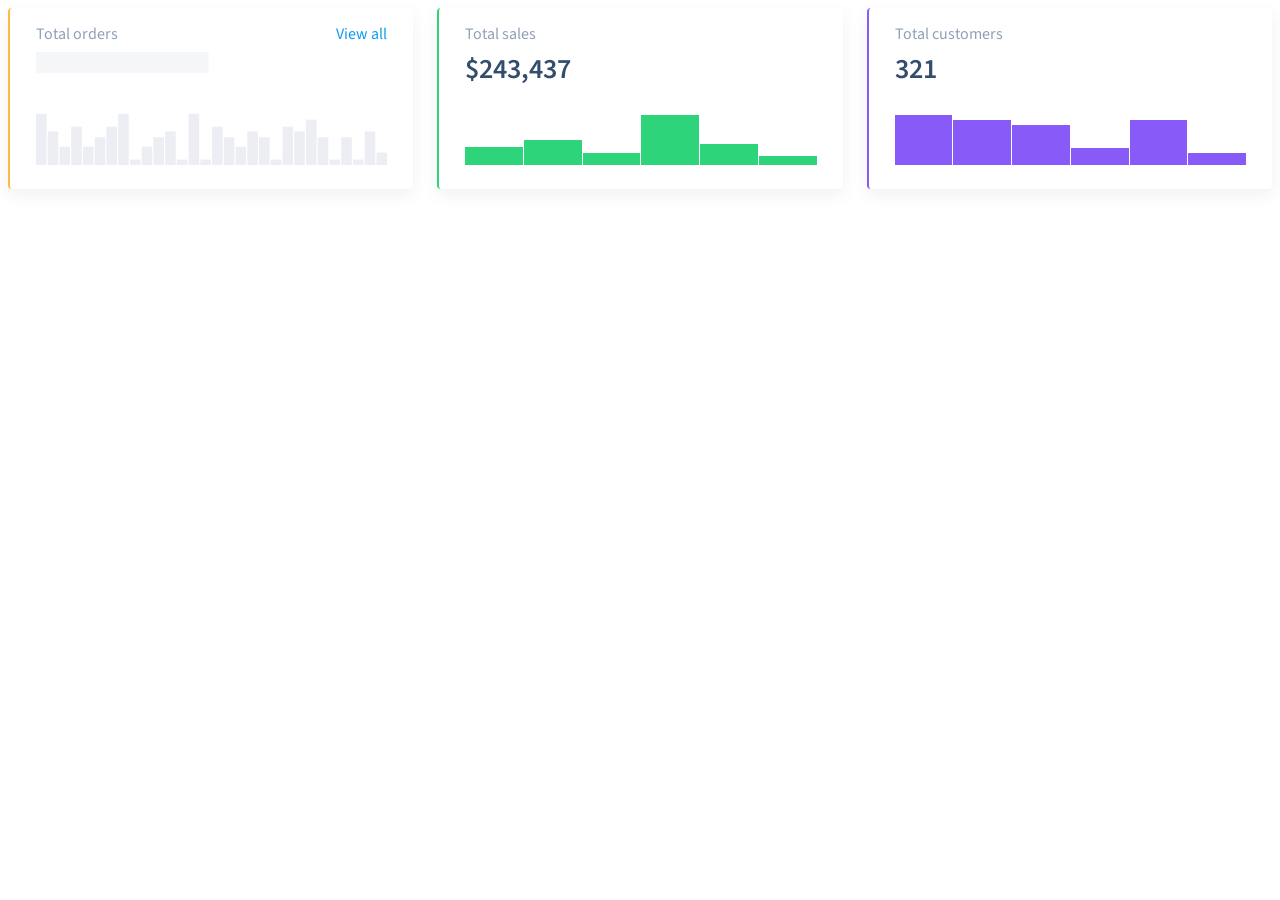
<file: 04-oop-basic-intro-to-dom/1-column-chart/index.html>
<!DOCTYPE html>
<html lang="en">
  <head>
    <meta charset="UTF-8" />
    <title>ColumnChart</title>
    <link rel="stylesheet" type="text/css" href="style.css" />
  </head>

  <body>
    <div class="dashboard__charts">
      <div id="orders" class="dashboard__chart_orders"></div>
      <div id="sales" class="dashboard__chart_sales"></div>
      <div id="customers" class="dashboard__chart_customers"></div>
    </div>

    <script type="module">
      import ColumnChart from './index.js';

      const ordersData = [];
      const salesData = [ 30, 40, 20, 80, 35, 15 ];
      const customersData = [ 100, 90, 80, 35, 90, 25 ];

      const ordersChart = new ColumnChart({
        data: ordersData,
        label: 'orders',
        value: 344,
        link: '#'
      });

      const salesChart = new ColumnChart({
        data: salesData,
        label: 'sales',
        value: '$243,437'
      });

      const customersChart = new ColumnChart({
        data: customersData,
        label: 'customers',
        value: 321
      });

      orders.append(ordersChart.element);
      sales.append(salesChart.element);
      customers.append(customersChart.element);
    </script>
  </body>
</html>
</file>
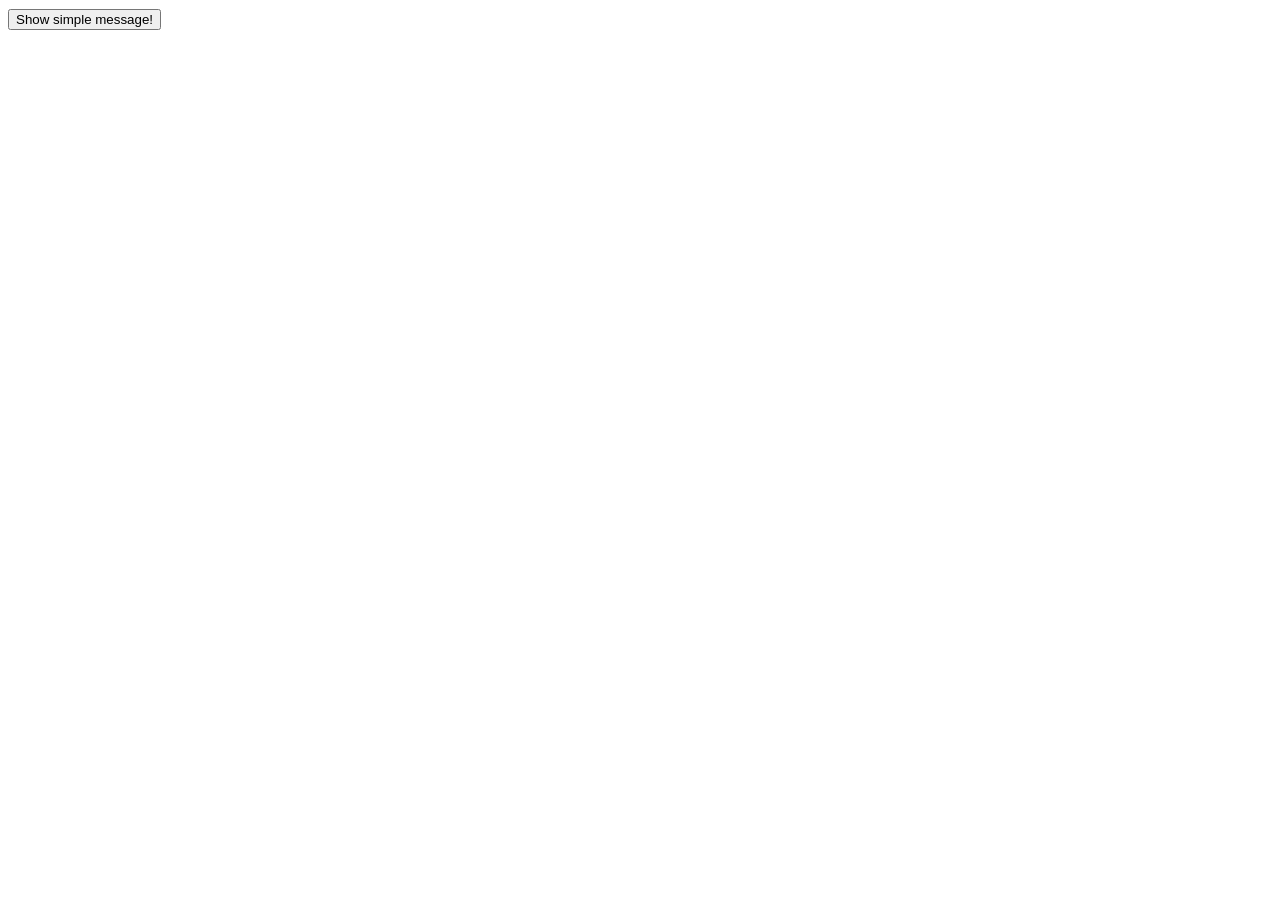
<file: 05-dom-document-loading/1-notification/index.html>
<!doctype html>
<meta charset="UTF-8">

<head>
  <link rel="stylesheet" type="text/css" href="style.css">
</head>

<button id="btn1">Show simple message!</button>

<script type="module">
  import NotificationMessage from './index.js';

  btn1.addEventListener('click', () => {
    const notification = new NotificationMessage('Hello World', {
      duration: 2000,
      type: 'success'
    });

    notification.show();
  });
</script>
</file>
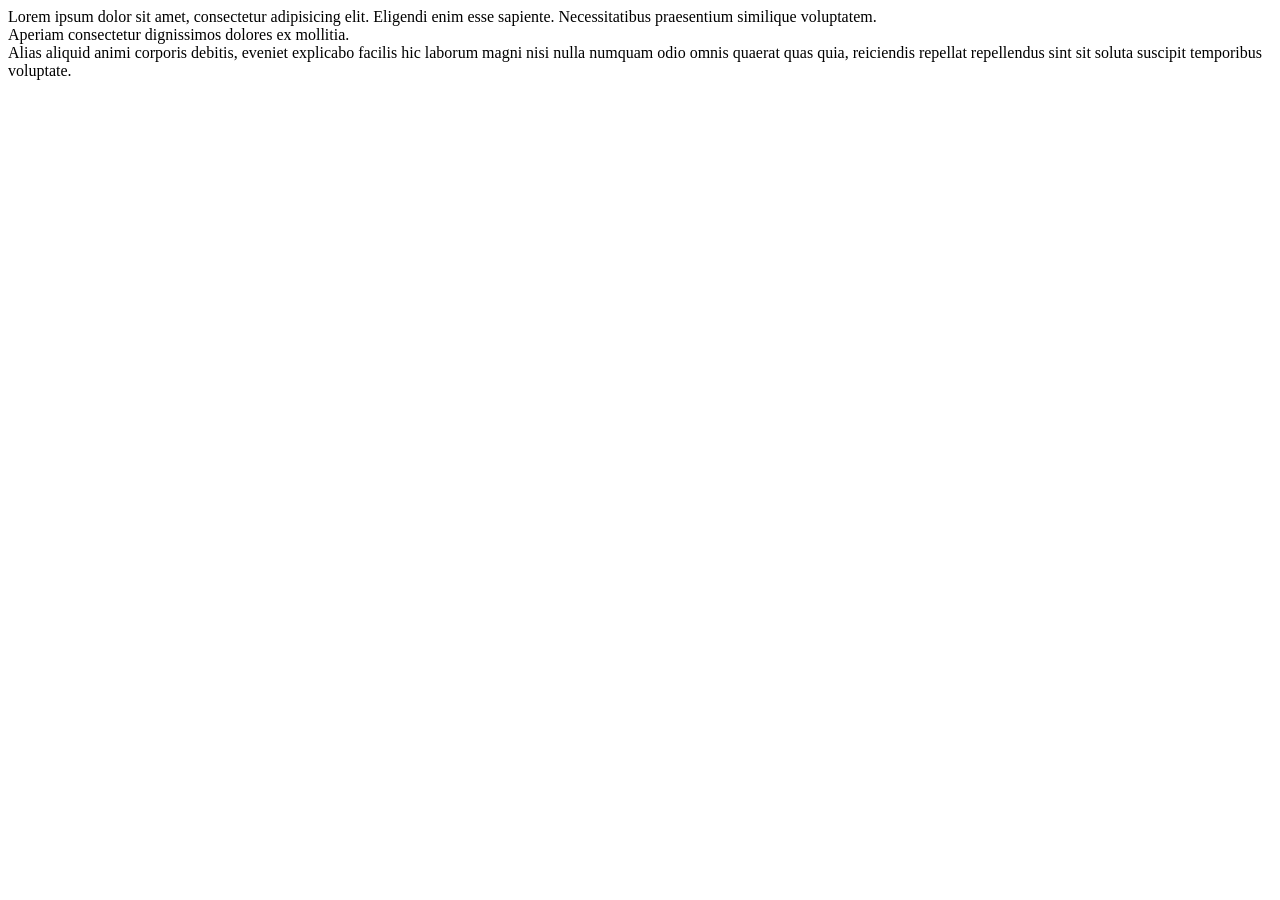
<file: 06-events-practice/2-tooltip/index.html>
<!doctype html>
<meta charset="UTF-8">
<title>Tooltip</title>

<link rel="stylesheet" type="text/css" href="style.css">

<body>
  <div data-tooltip="foo">
    Lorem ipsum dolor sit amet, consectetur adipisicing elit. Eligendi enim esse sapiente.
    Necessitatibus praesentium similique voluptatem.
    <div data-tooltip="bar-bar-bar">
      Aperiam consectetur dignissimos dolores ex mollitia.
    </div>
    Alias aliquid animi corporis debitis, eveniet explicabo facilis hic laborum magni nisi nulla
    numquam odio omnis quaerat quas quia, reiciendis repellat repellendus sint sit soluta suscipit
    temporibus voluptate.
  </div>

  <script type="module">
    import Tooltip from './index.js';

    const tooltip = new Tooltip();

    tooltip.initialize();
  </script>
</body>
</file>
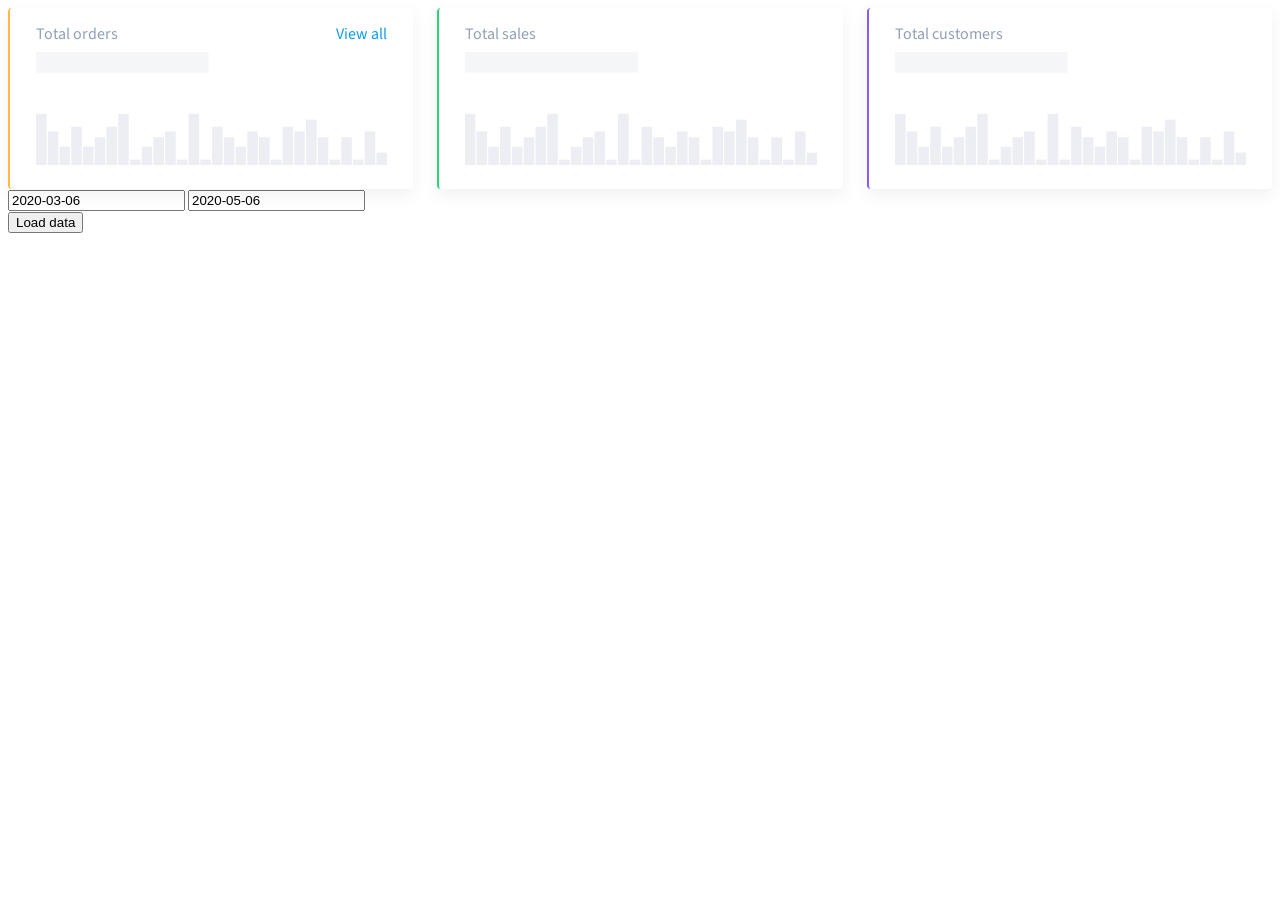
<file: 07-async-code-fetch-api-part-1/1-column-chart/index.html>
<!DOCTYPE html>
<html lang="en">
  <head>
    <meta charset="UTF-8" />
    <title>ColumnChart</title>
    <link rel="stylesheet" type="text/css" href="style.css" />
  </head>

  <body>
    <div class="dashboard__charts">
      <div>
        <div id="orders" class="dashboard__chart_orders"></div>
        <input id="start" type="text" value="2020-03-06" placeholder="yy-mm-dd"/>
        <input id="end" type="text" value="2020-05-06" placeholder="yy-mm-dd"/>
        <button id="loadOrders">Load data</button>
      </div>
      <div id="sales" class="dashboard__chart_sales"></div>
      <div id="customers" class="dashboard__chart_customers"></div>
    </div>

    <script type="module">
      import ColumnChart from './index.js';

      const ordersChart = new ColumnChart({
        url: 'api/dashboard/orders',
        range: {
          from: new Date('2020-04-06'),
          to: new Date('2020-05-06'),
        },
        label: 'orders',
        link: '#'
      });

      loadOrders.addEventListener('click', () => {
        // const start = start.value;
        ordersChart.update(new Date(start.value), new Date(end.value))
      });

      const salesChart = new ColumnChart({
        url: 'api/dashboard/sales',
        range: {
          from: new Date('2020-04-06'),
          to: new Date('2020-05-06'),
        },
        label: 'sales',
        formatHeading: data => `$${data}`
      });

      const customersChart = new ColumnChart({
        url: 'api/dashboard/customers',
        range: {
          from: new Date('2020-04-06'),
          to: new Date('2020-05-06'),
        },
        label: 'customers',
      });

      orders.append(ordersChart.element);
      sales.append(salesChart.element);
      customers.append(customersChart.element);
    </script>
  </body>
</html>
</file>
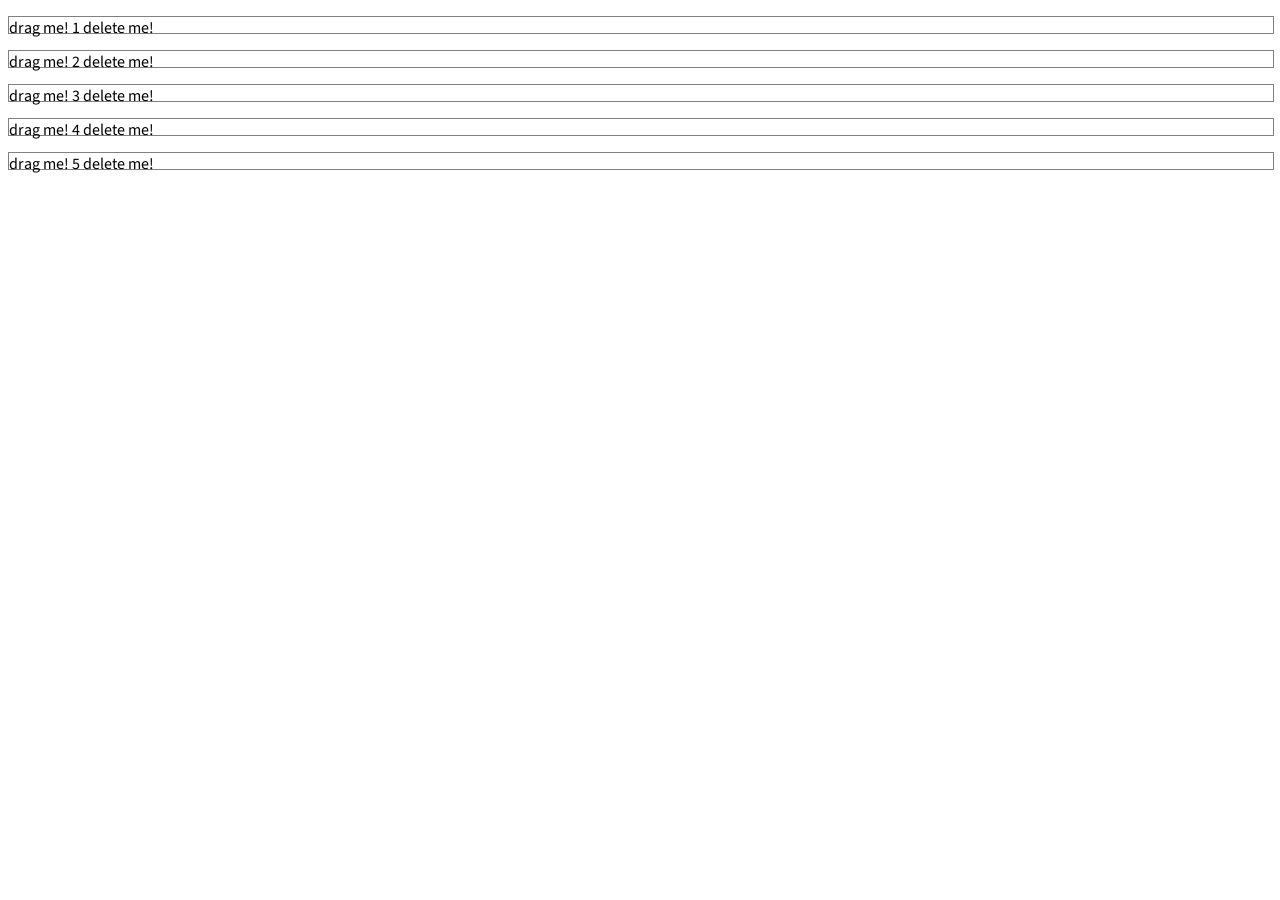
<file: 09-tests-for-frontend-apps/2-sortable-list/index.html>
<!doctype html>
<meta charset="utf-8">
<link rel="stylesheet" href="./style.css">
<body>

<div id="holder"></div>

<script type="module">
  import SortableList from './index.js';

  const data = [1, 2, 3, 4, 5];

  const sortableList = new SortableList({
    items: data.map(item => {
      const element = document.createElement('li');

      element.innerHTML = `
        <span data-grab-handle>drag me!</span>
        <span data-delete-handle>${item} delete me!</spa>
      `

      return element;
    })
  });

  holder.append(sortableList.element);
</script>
</body>
</file>
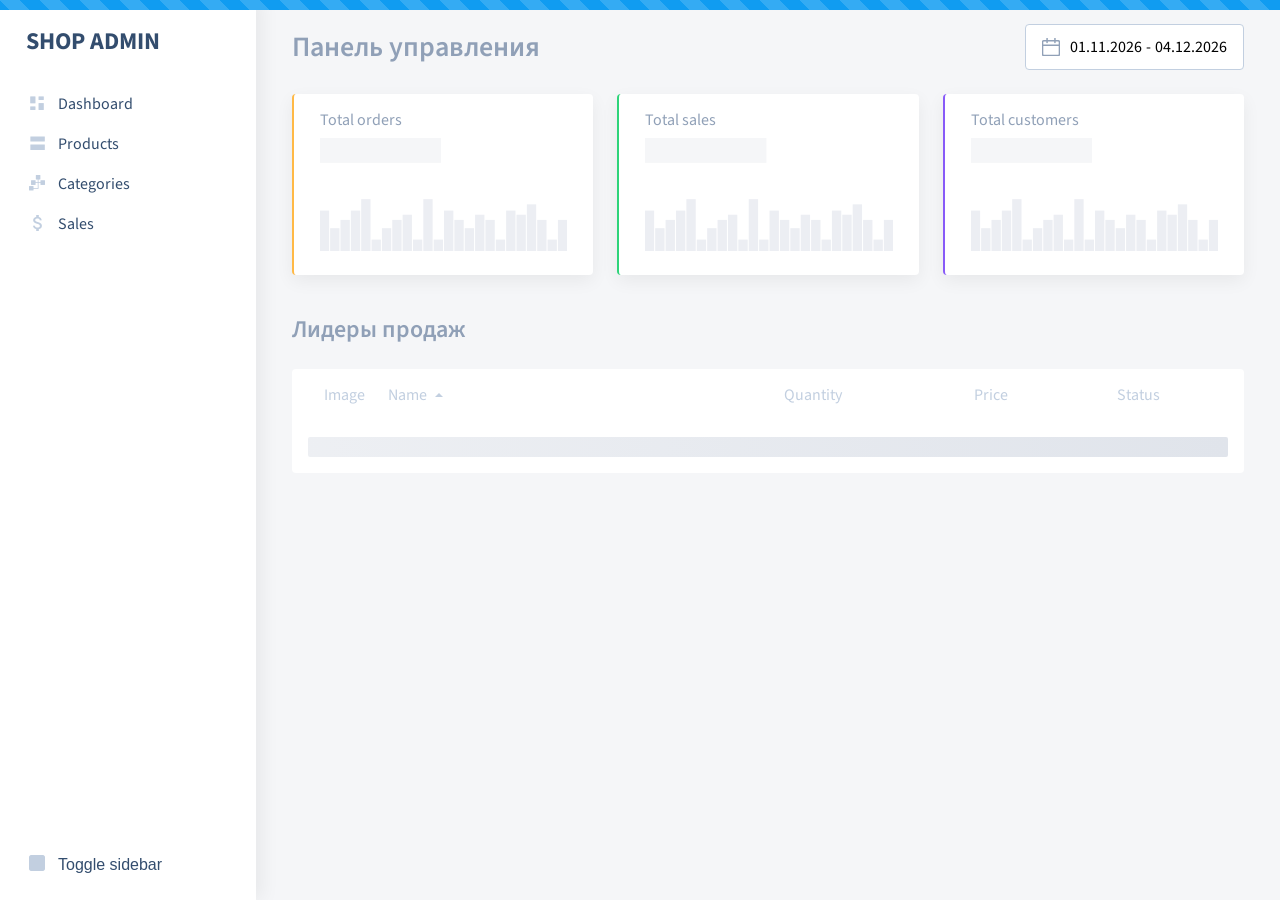
<file: 10-routes-browser-history-api/1-dashboard-page/index.html>
<!DOCTYPE HTML>
<meta charset="utf-8">

<head>
  <title>Админка для магазина</title>
  <link rel="apple-touch-icon-precomposed" href="./assets/favicon/apple-touch-icon-precomposed.png">
  <link rel="icon" href="./assets/favicon/favicon.png">
  <link rel="stylesheet" href="./styles/all.css">
  <link rel="stylesheet" href="style.css">
</head>

<body>

<main class="main">
  <div class="progress-bar">
    <div class="progress-bar__line"></div>
  </div>
  <aside class="sidebar">
    <h2 class="sidebar__title">
      <a href="/">shop admin</a>
    </h2>
    <ul class="sidebar__nav">
      <li>
        <a href="/" data-page="dashboard">
          <i class="icon-dashboard"></i> <span>Dashboard</span>
        </a>
      </li>
      <li>
        <a href="/products" data-page="products">
          <i class="icon-products"></i> <span>Products</span>
        </a>
      </li>
      <li>
        <a href="/categories" data-page="categories">
          <i class="icon-categories"></i> <span>Categories</span>
        </a>
      </li>
      <li>
        <a href="/sales" data-page="sales">
          <i class="icon-sales"></i> <span>Sales</span>
        </a>
      </li>
    </ul>
    <ul class="sidebar__nav sidebar__nav_bottom">
      <li>
        <button type="button" class="sidebar__toggler">
          <i class="icon-toggle-sidebar"></i> <span>Toggle sidebar</span>
        </button>
      </li>
    </ul>
  </aside>
  <section class="content" id="content">

  </section>
</main>

<script type="module">
  import Page from './index.js';

  const contentNode = document.querySelector('#content');

  async function initialize () {
    const page = new Page();
    const element = await page.render();

    contentNode.innerHTML = '';
    contentNode.append(element);
  }

  initialize();
</script>
</body>
</file>
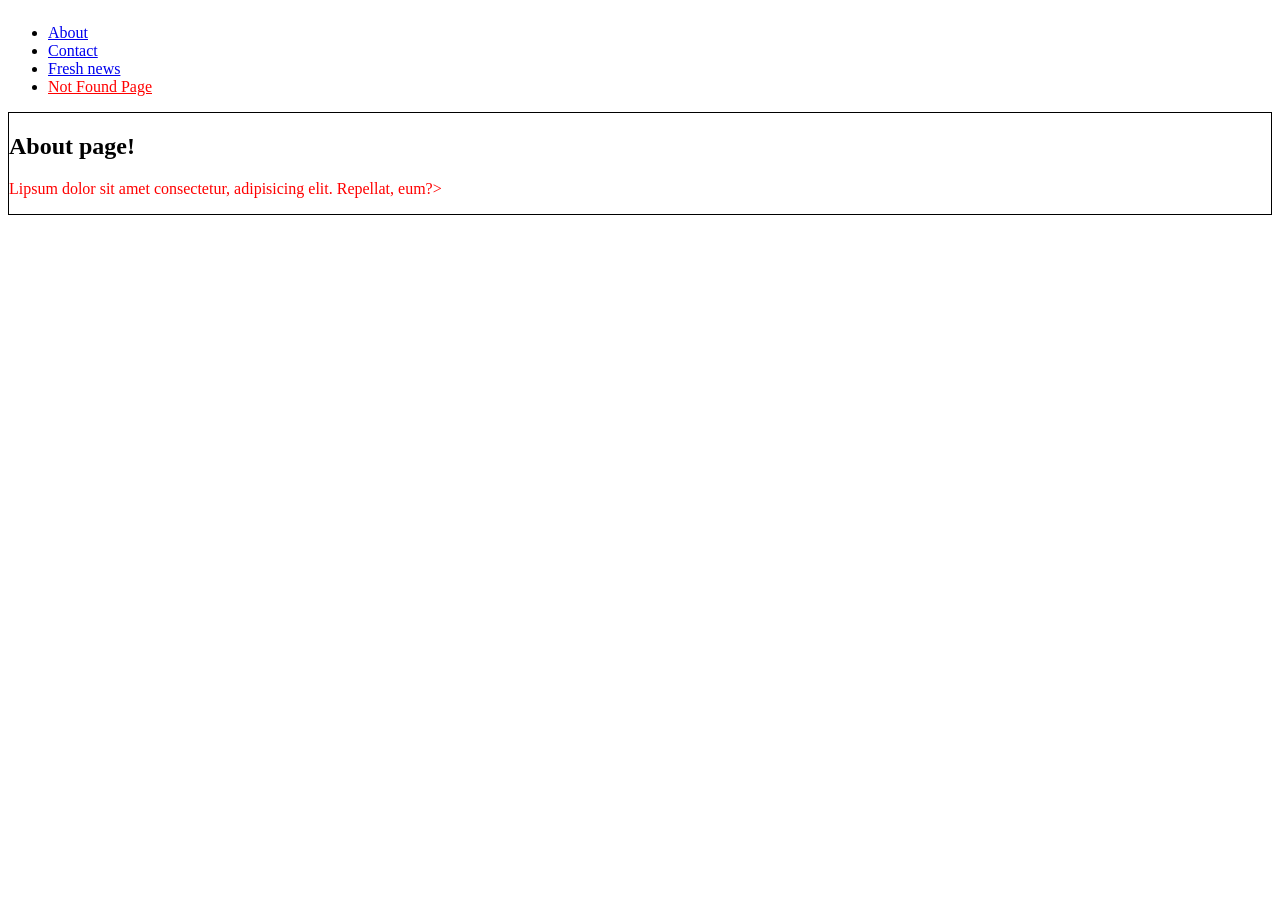
<file: 10-routes-browser-history-api/myRoute/index.html>
<!DOCTYPE html>
<html lang="en">
<head>
  <meta charset="UTF-8">
  <meta http-equiv="X-UA-Compatible" content="IE=edge">
  <meta name="viewport" content="width=device-width, initial-scale=1.0">
  <title>Document</title>
</head>
<body style="display: flex; flex-direction: column;">
  
  <ul>
    <li><a href="/about">About</a></li>
    <li><a href="/contact">Contact</a></li>
    <li><a href="/news">Fresh news</a></li>
    <li><a style="color: red" href="/error">Not Found Page</a></li>
  </ul>

  <div style="border: 1px solid black" id="content">
    
  </div>

  <!-- script -->
  <script type="module">
    import App from './app.js';

    const app = new App('about');

  </script>
</body>
</html>
</file>
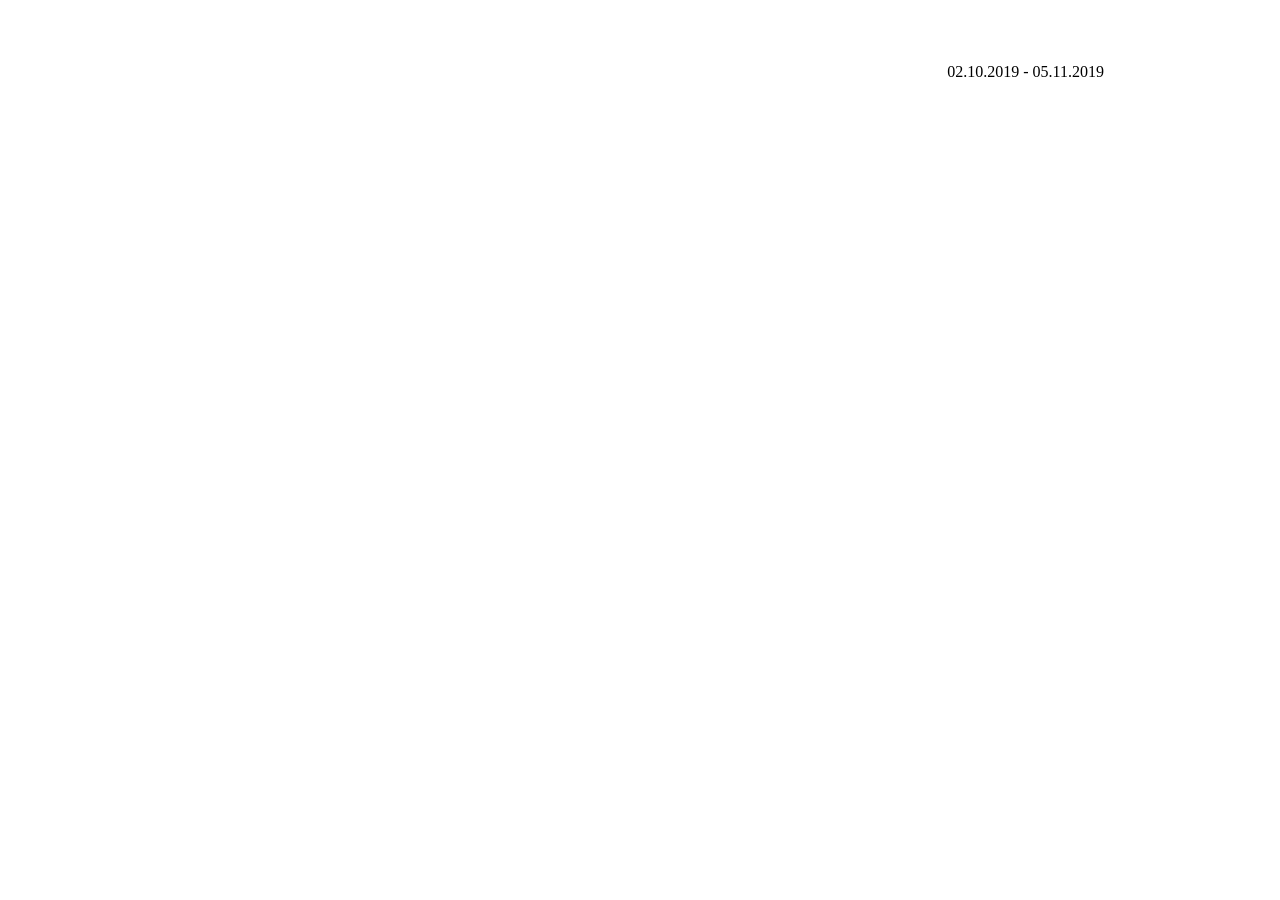
<file: 10-routes-browser-history-api/1-dashboard-page/components/range-picker/src/index.html>
<!DOCTYPE html>
<meta charset="utf-8">
<style>
  body {
    background-color: var(--grey-light);
    margin: 0;
    padding: 50px 0;
  }
  .container {
    display: flex;
    justify-content: flex-end;
    height: 100%;
    max-width: 960px;
    margin: 0 auto;
  }
</style>

<link rel="stylesheet" href="style.css">

<div id="holder" class="container"></div>

<script type="module">
  import RangePicker from './index.js';

  const rangePicker = new RangePicker({
    from: new Date(2019, 9, 2),
    to: new Date(2019, 10, 5)
  });

  holder.append(rangePicker.element);

  rangePicker.element.addEventListener('date-select', event => {
    console.error(event);
  });
</script>
</file>
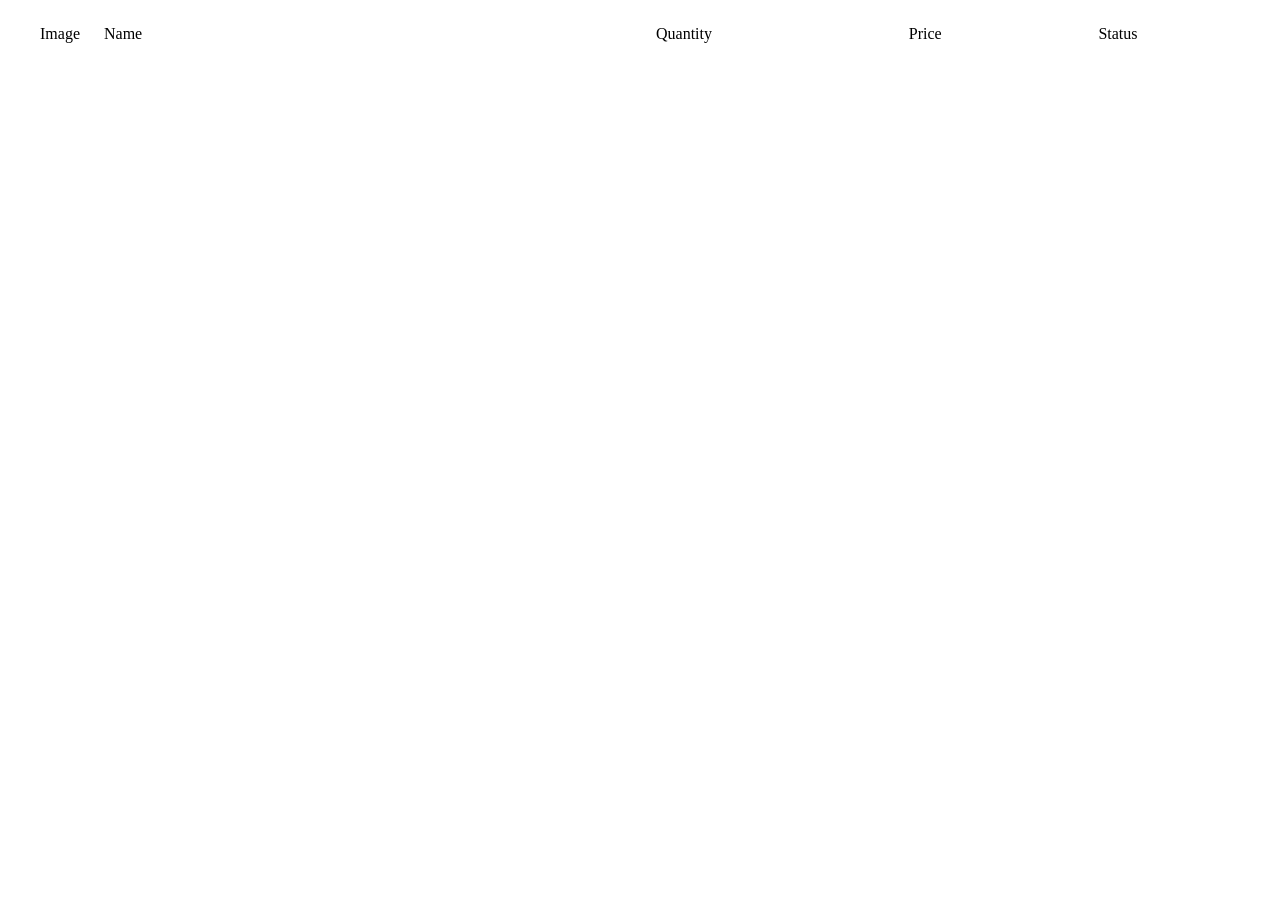
<file: 10-routes-browser-history-api/1-dashboard-page/components/sortable-table/src/index.html>
<!doctype html>
<head>
  <meta charset="utf-8">
  <link rel="stylesheet" href="style.css">
</head>
<body>

<div id="root"></div>

<script type="module">
  import SortableTable from './index.js';

  const header = [
    {
      id: 'images',
      title: 'Image',
      sortable: false,
      template: data => {
        return `
          <div class="sortable-table__cell">
            <img class="sortable-table-image" alt="Image" src="${data[0].url}">
          </div>
        `;
      }
    },
    {
      id: 'title',
      title: 'Name',
      sortable: true,
      sortType: 'string'
    },
    {
      id: 'quantity',
      title: 'Quantity',
      sortable: true,
      sortType: 'number'
    },
    {
      id: 'price',
      title: 'Price',
      sortable: true,
      sortType: 'number'
    },
    {
      id: 'status',
      title: 'Status',
      sortable: true,
      sortType: 'number',
      template: data => {
        return `<div class="sortable-table__cell">
          ${data > 0 ? 'Active' : 'Inactive'}
        </div>`;
      }
    },
  ];

  const sortableTable = new SortableTable(header, {
    url: 'api/rest/products'
  });

  root.append(sortableTable.element);
</script>
</body>
</file>
<file: 04-oop-basic-intro-to-dom/1-column-chart/style.css>
/* Component styles */
@import url('https://fonts.googleapis.com/css?family=Source+Sans+Pro&display=swap');

body {
  font-family: 'Source Sans Pro', sans-serif;
}

:root {
  --blue: #109cf1;
  --dark-blue: #334d6e;
  --light-blue: #cfebfc;
  --middle-blue: #9fd7f9;
  --yellow: #ffb946;
  --red: #f7685b;
  --green: #2ed47a;
  --purple: #885af8;
  --black: #192a3e;
  --table-black: #323c47;
  --table-grey: #707683;
  --grey: #90a0b7;
  --grey-light: #c2cfe0;
  --grey-extra-light: #eff1f4;
  --grey-skeleton: #f5f6f8;
  --grey-middle: #e0e4eb;
  --white: #ffffff;
}

.dashboard__charts {
  display: grid;
  grid-template-columns: 1fr 1fr 1fr;
  grid-gap: 24px;
  --chart-height: 50;
}

.dashboard__chart_orders {
  --chart-column-color: var(--yellow);
}

.dashboard__chart_sales {
  --chart-column-color: var(--green);
}

.dashboard__chart_customers {
  --chart-column-color: var(--purple);
}

/* ColumnChart styles */
.column-chart__chart {
  width: 100%;
  height: calc(var(--chart-height) * 1px);
  display: flex;
  flex-direction: row;
  justify-content: space-between;
  align-items: flex-end;
}

.column-chart__chart div {
  height: calc(var(--value) * 1px);
  background-color: var(--chart-column-color);
  min-width: 1px;
  flex-grow: 1;
  margin: 0 0 0 1px;
  cursor: pointer;
}

.column-chart__chart div:first-child {
  margin: 0;
}

.column-chart__chart div.is-hovered {
  opacity: 1;
}

.column-chart__chart.has-hovered div:not(.is-hovered) {
  opacity: 0.5;
}

.column-chart__container {
  max-width: 100%;
  position: relative;
}

.column-chart {
  padding: 16px 26px 24px;
  background: var(--white);
  box-shadow: 0 6px 18px rgba(0, 0, 0, 0.06);
  border-radius: 4px;
  border-left: 2px solid var(--chart-column-color);
  position: relative;
}

.column-chart__title {
  font-size: 16px;
  line-height: 20px;
  color: var(--grey);
  display: flex;
  flex-direction: row;
  justify-content: space-between;
  margin-bottom: 8px;
}

.column-chart__link {
  color: var(--blue);
  text-decoration: none;
}

.column-chart__header {
  font-weight: 600;
  font-size: 28px;
  line-height: 35px;
  color: var(--dark-blue);
  margin-bottom: 28px;
  position: relative;
}

.column-chart_loading .column-chart__header,
.column-chart_loading .column-chart__chart {
  display: none;
}

.column-chart_loading .column-chart__container {
  height: 113px;
}

.column-chart_loading .column-chart__container:before {
  content: "";
  position: absolute;
  top: 0;
  left: 0;
  width: 100%;
  height: 113px;
  background: url("charts-skeleton.svg") center no-repeat;
  background-size: cover;
  display: block;
}
</file>
<file: 05-dom-document-loading/1-notification/style.css>
/* Common styles */
@import url('https://fonts.googleapis.com/css?family=Source+Sans+Pro&display=swap');

body {
  font-family: 'Source Sans Pro', sans-serif;
}

:root {
  --blue: #109cf1;
  --dark-blue: #334d6e;
  --light-blue: #cfebfc;
  --middle-blue: #9fd7f9;
  --yellow: #ffb946;
  --red: #f7685b;
  --green: #2ed47a;
  --purple: #885af8;
  --black: #192a3e;
  --table-black: #323c47;
  --table-grey: #707683;
  --grey: #90a0b7;
  --grey-light: #c2cfe0;
  --grey-extra-light: #eff1f4;
  --grey-skeleton: #f5f6f8;
  --grey-middle: #e0e4eb;
  --white: #ffffff;
}

/* NotificationMessage styles */
.notification {
  width: 200px;
  margin: 10px 5px;
  font-size: 14px;
  box-shadow: 0 2px 4px 1px rgba(0, 0, 0, .5);
  border-radius: 2px;
  animation: calc(var(--value) * 0.1) ease-out calc(var(--value) * 0.9) fadeOut;
  z-index: 1000;
}

/* Success */
.notification.success {
  background: #cdfccd;
}

.notification.success .timer {
  background: #86aa86;
}

/* Error */
.notification.error {
  background: #ffe3e3;
}

.notification.error .timer {
  background: #c28585;
}

.inner-wrapper {
  padding: 5px;
}

.timer {
  width: 100%;
  height: 2px;
  animation: progress var(--value) linear;
}

.notification-header {
  text-transform: capitalize;
  font-size: 12px;
}

.notification-body {
  font-weight: bold;
}

@keyframes fadeOut {
  from {
    opacity: 0.8;
  }
  to {
    opacity: 0;
  }
}

@keyframes progress {
  from {
    width: 100%;
  }
  to {
    width: 0;
  }
}
</file>
<file: 06-events-practice/2-tooltip/style.css>
.tooltip {
  cursor: pointer;
  position: fixed;
  padding: 8px 12px;
  border-radius: 4px;
  text-align: left;
  background: white;
  box-shadow: 0 1px 4px rgba(0, 0, 0, 0.25);
  font-size: 16px;
  line-height: 20px;
  color: rgba(51, 77, 110, 1);
  transition: opacity 0.1s ease-out;
  z-index: 99;
}
</file>
<file: 07-async-code-fetch-api-part-1/1-column-chart/style.css>
/* Component styles */
@import url('https://fonts.googleapis.com/css?family=Source+Sans+Pro&display=swap');

body {
  font-family: 'Source Sans Pro', sans-serif;
}

:root {
  --blue: #109cf1;
  --dark-blue: #334d6e;
  --light-blue: #cfebfc;
  --middle-blue: #9fd7f9;
  --yellow: #ffb946;
  --red: #f7685b;
  --green: #2ed47a;
  --purple: #885af8;
  --black: #192a3e;
  --table-black: #323c47;
  --table-grey: #707683;
  --grey: #90a0b7;
  --grey-light: #c2cfe0;
  --grey-extra-light: #eff1f4;
  --grey-skeleton: #f5f6f8;
  --grey-middle: #e0e4eb;
  --white: #ffffff;
}

.dashboard__charts {
  display: grid;
  grid-template-columns: 1fr 1fr 1fr;
  grid-gap: 24px;
  --chart-height: 50;
}

.dashboard__chart_orders {
  --chart-column-color: var(--yellow);
}

.dashboard__chart_sales {
  --chart-column-color: var(--green);
}

.dashboard__chart_customers {
  --chart-column-color: var(--purple);
}

/* ColumnChart styles */
.column-chart__chart {
  width: 100%;
  height: calc(var(--chart-height) * 1px);
  display: flex;
  flex-direction: row;
  justify-content: space-between;
  align-items: flex-end;
}

.column-chart__chart div {
  height: calc(var(--value) * 1px);
  background-color: var(--chart-column-color);
  min-width: 1px;
  flex-grow: 1;
  margin: 0 0 0 1px;
  cursor: pointer;
}

.column-chart__chart div:first-child {
  margin: 0;
}

.column-chart__chart div.is-hovered {
  opacity: 1;
}

.column-chart__chart.has-hovered div:not(.is-hovered) {
  opacity: 0.5;
}

.column-chart__container {
  max-width: 100%;
  position: relative;
}

.column-chart {
  padding: 16px 26px 24px;
  background: var(--white);
  box-shadow: 0 6px 18px rgba(0, 0, 0, 0.06);
  border-radius: 4px;
  border-left: 2px solid var(--chart-column-color);
  position: relative;
}

.column-chart__title {
  font-size: 16px;
  line-height: 20px;
  color: var(--grey);
  display: flex;
  flex-direction: row;
  justify-content: space-between;
  margin-bottom: 8px;
}

.column-chart__link {
  color: var(--blue);
  text-decoration: none;
}

.column-chart__header {
  font-weight: 600;
  font-size: 28px;
  line-height: 35px;
  color: var(--dark-blue);
  margin-bottom: 28px;
  position: relative;
}

.column-chart_loading .column-chart__header,
.column-chart_loading .column-chart__chart {
  display: none;
}

.column-chart_loading .column-chart__container {
  height: 113px;
}

.column-chart_loading .column-chart__container:before {
  content: "";
  position: absolute;
  top: 0;
  left: 0;
  width: 100%;
  height: 113px;
  background: url("charts-skeleton.svg") center no-repeat;
  background-size: cover;
  display: block;
}
</file>
<file: 09-tests-for-frontend-apps/2-sortable-list/style.css>
/* Common styles */
@import url('https://fonts.googleapis.com/css?family=Source+Sans+Pro&display=swap');

body {
  font-family: 'Source Sans Pro', sans-serif;
}

:root {
  --blue: #109cf1;
  --dark-blue: #334d6e;
  --light-blue: #cfebfc;
  --middle-blue: #9fd7f9;
  --yellow: #ffb946;
  --red: #f7685b;
  --green: #2ed47a;
  --purple: #885af8;
  --black: #192a3e;
  --table-black: #323c47;
  --table-grey: #707683;
  --grey: #90a0b7;
  --grey-light: #c2cfe0;
  --grey-extra-light: #eff1f4;
  --grey-skeleton: #f5f6f8;
  --grey-middle: #e0e4eb;
  --white: #ffffff;
}

/* SortableList styles */
.sortable-list {
  position: relative;
  padding: 0;
  margin: 12px 0;
}

.sortable-list__item {
  min-height: 60px;
  background-color: var(--white);
  list-style: none;
  padding: 16px 16px 16px 40px;
  display: flex;
  flex-direction: row;
  justify-content: space-between;
  align-items: center;
  box-shadow: 0 2px 4px rgba(0, 0, 0, 0.14);
  border-radius: 4px;
  margin: 16px 0;
  position: relative;
  box-sizing: border-box;
}

.sortable-list__item[data-grab-handle],
.sortable-list__item [data-grab-handle] {
  cursor: grab;
}

.sortable-list__item [data-delete-handle] {
  cursor: pointer;
}

.sortable-list__item-arrow {
  margin: 0;
  padding: 0;
  width: 0;
  height: 0;
  border-top: 8px solid transparent;
  border-bottom: 8px solid transparent;
  border-left: 8px solid var(--grey-light);
  position: absolute;
  left: 16px;
  top: -50%;
  transform: translate(0, -50%);
}

.sortable-list__item-title {
  font-weight: 600;
  font-size: 20px;
  line-height: 28px;
  color: var(--dark-blue);
}

.sortable-list__item-nav {
  display: flex;
  flex-direction: row;
}

.sortable-list__item-nav > a {
  font-size: 16px;
  line-height: 24px;
  color: var(--blue);
  display: inline-flex;
  padding: 0 4px;
  border-left: 1px solid var(--grey-light);
}

.sortable-list__item-nav > a:first-child {
  border-left: none;
}

.sortable-list__item.sortable-list__item_dragging {
  position: fixed;
  max-width: 100%;
  cursor: grabbing;
  border: 1px solid var(--blue);
  margin: 0;
  z-index: 10000;
}

.sortable-list__placeholder {
  border: 1px solid var(--blue);
  margin: 16px 0;
  border-radius: 4px;
  box-sizing: border-box;
}

/* Custom style */

ul {
  list-style-type: none;
  padding: 0;
}

.dragable {
  margin: 1rem 0;
  width: 100%;
  height: 1rem;
  border: 1px solid gray;
  list-style-type: none;
}

#holder > ul > li:hover {
  background-color: mediumorchid;
}
</file>
<file: 10-routes-browser-history-api/1-dashboard-page/styles/all.css>
@import url("common.css");

/* Styles for components  */
/* components */
@import url("../components/sortable-table/src/style.css");
@import url("../components/range-picker/src/style.css");
@import url("../components/column-chart/src/style.css");
</file>
<file: 10-routes-browser-history-api/1-dashboard-page/style.css>
.main {
  display: grid;
  grid-template-columns: 256px 1fr;
  grid-template-rows: minmax(100vh, auto);
  grid-template-areas: "sidebar content";
}

.content {
  grid-area: content;
  background: var(--grey-skeleton);
  padding: 24px 36px;
}

.sidebar {
  grid-area: sidebar;
  display: grid;
  grid-template-rows: auto 1fr auto;
  grid-template-columns: 100%;
  background: var(--white);
  box-shadow: 6px 0 18px rgba(0, 0, 0, 0.06);
  padding: 24px 26px;
  height: 100vh;
  position: sticky;
  top: 0;
}

.is-collapsed-sidebar .sidebar ul {
  margin-left: -3px;
}

.is-collapsed-sidebar .sidebar ul a span,
.is-collapsed-sidebar .sidebar ul button span {
  display: none;
}

.is-collapsed-sidebar .sidebar__title {
  font-size: 12px;
  line-height: 1.2;
  margin-left: -16px;
  text-align: center;
  width: 48px;
}

.is-collapsed-sidebar .main {
  grid-template-columns: 70px 1fr;
}

.is-collapsed-sidebar .sidebar__nav_bottom li {
  height: 24px;
}

.sidebar__title {
  font-size: 24px;
  line-height: 36px;
  height: 36px;
  color: var(--dark-blue);
  margin-top: 0;
  margin-bottom: 32px;
  text-transform: uppercase;
  display: flex;
  align-items: center;
}

.sidebar__title a {
  text-decoration: none;
  color: inherit;
}

.sidebar__title a:hover {
  text-decoration: underline;
}

.sidebar__nav {
  margin: 0;
  padding: 0;
  list-style-type: none;
}

.sidebar__nav li {
  margin-bottom: 16px;
}

.sidebar__nav li:last-child {
  margin-bottom: 0;
}

.sidebar__nav li a,
.sidebar__nav li button {
  font-size: 16px;
  line-height: 24px;
  color: var(--dark-blue);
  text-decoration: none;
  padding-left: 32px;
  position: relative;
}

.sidebar__nav li a i,
.sidebar__nav li button i {
  color: var(--grey-light);
  position: absolute;
  left: 0;
  top: 50%;
  transform: translate(0, -50%);
}

.sidebar__nav li a:hover,
.sidebar__nav li a:focus,
.sidebar__nav li a:active,
.sidebar__nav li.active a,
.sidebar__nav li a:hover i,
.sidebar__nav li a:focus i,
.sidebar__nav li a:active i,
.sidebar__nav li.active a i,
.sidebar__nav li button:hover,
.sidebar__nav li.active button,
.sidebar__nav li button:hover i,
.sidebar__nav li.active button i {
  color: var(--blue);
}

.sidebar__toggler {
  -webkit-appearance: none;
  -moz-appearance: none;
  border: none;
  outline: none;
  background: none;
  cursor: pointer;
  height: 24px;
}

.content__top-panel {
  display: flex;
  flex-direction: row;
  align-items: center;
  justify-content: space-between;
  margin-bottom: 24px;
}

.content__top-panel .form-inline {
  width: 50%;
}

.page-title {
  font-weight: 600;
  font-size: 28px;
  line-height: 36px;
  color: var(--grey);
  margin: 0;
}

.page-title .link {
  text-decoration: none;
  color: var(--blue);
}

.page-title .link.disabled {
  color: inherit;
  pointer-events: none;
}

.block-title {
  font-weight: 600;
  font-size: 24px;
  line-height: 30px;
  color: var(--grey);
  margin: 40px 0 24px;
}

.content-box {
  padding: 34px 32px 48px;
  background-color: var(--white);
  box-shadow: 0 6px 18px rgba(0, 0, 0, 0.06);
  margin-bottom: 24px;
}

.content-box.content-box_small {
  padding: 16px 32px;
}

.progress-bar {
  background-color: var(--grey);
  box-shadow: none;
  position: fixed;
  top: 0;
  width: 100%;
  height: 10px;
  /* TODO: uncomment after implementation */
  /*display: none;*/
  z-index: 1;
}

.progress-bar__line {
  height: 100%;
  box-shadow: none;
  animation: progress-bar-stripes 2s linear infinite;
  background: var(--blue)
  linear-gradient(
    45deg,
    rgba(255, 255, 255, 0.15) 25%,
    transparent 25%,
    transparent 50%,
    rgba(255, 255, 255, 0.15) 50%,
    rgba(255, 255, 255, 0.15) 75%,
    transparent 75%,
    transparent
  );
  background-size: 40px 40px;
}

@keyframes progress-bar-stripes {
  from {
    background-position: 40px 0;
  }
  to {
    background-position: 0 0;
  }
}

.main.is-loading .progress-bar {
  display: block;
}

.dashboard__charts {
  display: grid;
  grid-template-columns: 1fr 1fr 1fr;
  grid-gap: 24px;
  --chart-height: 50;
}

.dashboard__chart_orders {
  --chart-column-color: var(--yellow);
}

.dashboard__chart_sales {
  --chart-column-color: var(--green);
}

.dashboard__chart_customers {
  --chart-column-color: var(--purple);
}

.dashboard .sortable-table {
  --cols: 6;
}
</file>
<file: 10-routes-browser-history-api/1-dashboard-page/components/range-picker/src/style.css>
/* RangePicker styles */
.rangepicker {
  position: relative;
}

.rangepicker__input {
  display: inline-flex;
  padding: 12px 16px 12px 40px;
  cursor: pointer;
  font-weight: normal;
  font-size: 16px;
  line-height: 20px;
  background-color: var(--white);
  border: 1px solid var(--grey-light);
  border-radius: 4px;
  outline: none;
  background: var(--white) url("calendar-icon.svg") 16px center no-repeat;
  background-size: 18px 18px;
}

.rangepicker_open .rangepicker__input,
.rangepicker__input:focus,
.rangepicker__input:active {
  border-color: var(--blue);
}

.rangepicker__input > span {
  display: inline-flex;
  margin: 0 4px;
}

.rangepicker__input > span:last-child {
  margin-right: 0;
}

.rangepicker__selector {
  display: none;
  background-color: var(--white);
  padding: 32px 26px;
  border-radius: 6px;
  box-shadow: 0 4px 29px rgba(0, 0, 0, 0.09);
  flex-direction: row;
  justify-content: space-between;
  flex: 1 0 auto;
  position: absolute;
  top: calc(100% + 16px);
  right: 0;
  z-index: 1;
}

.rangepicker__selector-arrow {
  width: 30px;
  height: 15px;
  position: absolute;
  bottom: 100%;
  right: 60px;
  overflow: hidden;
}

.rangepicker__selector-arrow:after {
  content: "";
  position: absolute;
  width: 12px;
  height: 12px;
  background: var(--white);
  transform: translateX(-50%) translateY(-50%) rotate(45deg);
  top: 100%;
  left: 50%;
  box-shadow: 0 1px 10px rgba(0, 0, 0, 0.09);
}

.rangepicker_open .rangepicker__selector {
  display: inline-flex;
}

.rangepicker__cell {
  cursor: pointer;
}

.rangepicker__calendar {
  width: 252px;
}

.rangepicker__calendar:last-child {
  margin-left: 26px;
}

.rangepicker__month-indicator {
  text-align: center;
  font-weight: 600;
  font-size: 20px;
  line-height: 24px;
  padding: 0 15px;
  color: var(--dark-blue);
}

.rangepicker__selector-control-left,
.rangepicker__selector-control-right {
  position: absolute;
  top: 32px;
  width: 15px;
  height: 24px;
  display: flex;
  flex-direction: column;
  justify-content: center;
  cursor: pointer;
  transition: 0.3s all;
  background: url("angle-arrow-icon.svg") left center no-repeat;
  background-size: 9px 13px;
}

.rangepicker__selector-control-left:hover,
.rangepicker__selector-control-right:hover {
  opacity: 0.8;
}

.rangepicker__selector-control-left {
  left: 26px;
}

.rangepicker__selector-control-right {
  right: 26px;
  transform: rotate(180deg);
}

.rangepicker__day-of-week,
.rangepicker__date-grid {
  display: grid;
  grid-template-columns: repeat(7, 1fr);
}

.rangepicker__day-of-week {
  margin-top: 28px;
}

.rangepicker__day-of-week > * {
  font-weight: 400;
  font-size: 14px;
  line-height: 20px;
  color: var(--grey);
  text-align: center;
}

/* Dates */
.rangepicker__date-grid {
  margin-top: 16px;
}

.rangepicker__cell {
  position: relative;
  border: 0;
  width: 36px;
  height: 36px;
  background-color: transparent;
  color: var(--dark-blue);
  font-weight: 400;
  font-size: 16px;
  line-height: 20px;
}

.rangepicker__cell:first-child {
  grid-column-start: var(--start-from);
}

.rangepicker__cell:active,
.rangepicker__cell.rangepicker__selected,
.rangepicker__cell.rangepicker__selected-from,
.rangepicker__cell.rangepicker__selected-to {
  background-color: var(--blue);
  color: var(--white);
}

.rangepicker__cell:hover,
.rangepicker__cell:focus {
  outline: none;
  background-color: var(--light-blue);
  color: var(--dark-blue);
  transition: 0.2s all;
}

.rangepicker__cell.rangepicker__selected:hover,
.rangepicker__cell.rangepicker__selected-from:hover,
.rangepicker__cell.rangepicker__selected-to:hover,
.rangepicker__cell.rangepicker__selected:focus,
.rangepicker__cell.rangepicker__selected-from:focus,
.rangepicker__cell.rangepicker__selected-to:focus {
  background-color: var(--middle-blue);
  color: var(--dark-blue);
}

.rangepicker__cell.rangepicker__selected-between {
  background-color: var(--light-blue);
}
</file>
<file: 10-routes-browser-history-api/1-dashboard-page/components/sortable-table/src/style.css>
/* SortableTable styles */
.sortable-table {
  background-color: var(--white);
  max-width: 100%;
  border-radius: 4px;
  margin-bottom: 40px;
  overflow: hidden;
}

.sortable-table__row {
  display: grid;
  grid: auto-flow / 80px calc(50% - 80px) 20% 15% 15%;
  text-decoration: none;
}
.sortable-table__row.bold {
  font-weight: bold;
}

.sortable-table__cell {
  padding: 16px;
  font-size: 16px;
  line-height: 20px;
  color: var(--table-black);
  display: flex;
  align-items: center;
  border-top: 1px solid var(--grey-light);
}

.sortable-table__cell:first-child {
  padding-left: 32px;
}

.sortable-table__cell:last-child {
  padding-right: 32px;
}

.sortable-table__header .sortable-table__cell {
  color: var(--grey-light);
  border-top: none;
}

.sortable-table__header .sortable-table__cell[data-sortable] {
  cursor: pointer;
}

.sortable-table__cell-img {
  height: 40px;
  max-width: 100%;
  padding: 4px;
  border: 1px solid var(--grey-light);
  border-radius: 2px;
}

.sortable-table__sort-arrow {
  padding: 8px;
  display: inline-flex;
  cursor: pointer;
}

.sortable-table__cell[data-order='asc'] .sort-arrow {
  width: 0;
  height: 0;
  border-left: 4px solid transparent;
  border-right: 4px solid transparent;
  border-bottom: 4px solid var(--grey-light);
}

.sortable-table__cell[data-order='desc'] .sort-arrow {
  width: 0;
  height: 0;
  border-left: 4px solid transparent;
  border-right: 4px solid transparent;
  border-top: 4px solid var(--grey-light);
}

.sortable-table.sortable-table_loading {
  grid-template-columns: auto;
}

.sortable-table__body .sortable-table__row:hover {
  background-color: var(--grey-skeleton);
}


.sortable-table_empty {
  display: flex;
  flex-direction: column;
  height: 100%;
}

.sortable-table__empty-placeholder p {
  margin: 0 0 12px;
}

.sortable-table__empty-placeholder,
.sortable-table_empty .sortable-table__header,
.sortable-table_empty .sortable-table__body {
  display: none;
}

.sortable-table_empty .sortable-table__empty-placeholder {
  background: var(--grey-extra-light);
  border: 1px solid var(--grey-light);
  border-radius: 4px;
  flex: 1 0 auto;
  display: flex;
  flex-direction: column;
  align-items: center;
  justify-content: center;
  color: var(--grey);
}

.sortable-table-image {
  height: 40px;
  max-width: 100%;
  padding: 4px;
  border: 1px solid var(--grey-light);
  border-radius: 2px;
}

.sortable-table-tooltip__category {
  color: var(--grey);
}

.sortable-field-tooltip__subcategory {
  color: var(--dark-blue);
}

.sortable-table.sortable-table_loading .sortable-table__loading-line {
  display: grid;
}

/* Loading line */

.sortable-table__loading-line {
  grid-column: 1 / 7;
  display: none;
  margin: 16px;
  --loading-line-height: 20px;
}

.loading-line {
  animation-duration: 1.5s;
  animation-fill-mode: forwards;
  animation-iteration-count: infinite;
  animation-name: backgroundMovement;
  animation-timing-function: linear;
  background: var(--grey-skeleton);
  background: linear-gradient(
    267.58deg,
    var(--grey-middle) 0%,
    var(--grey-skeleton) 80%,
    var(--grey-middle) 100%
  );
  background-size: 200%;
  border-radius: 2px;
  height: var(--loading-line-height);
}

@keyframes backgroundMovement {
  0% {
    background-position: 100%;
  }
  100% {
    background-position: -100%;
  }
}
</file>
